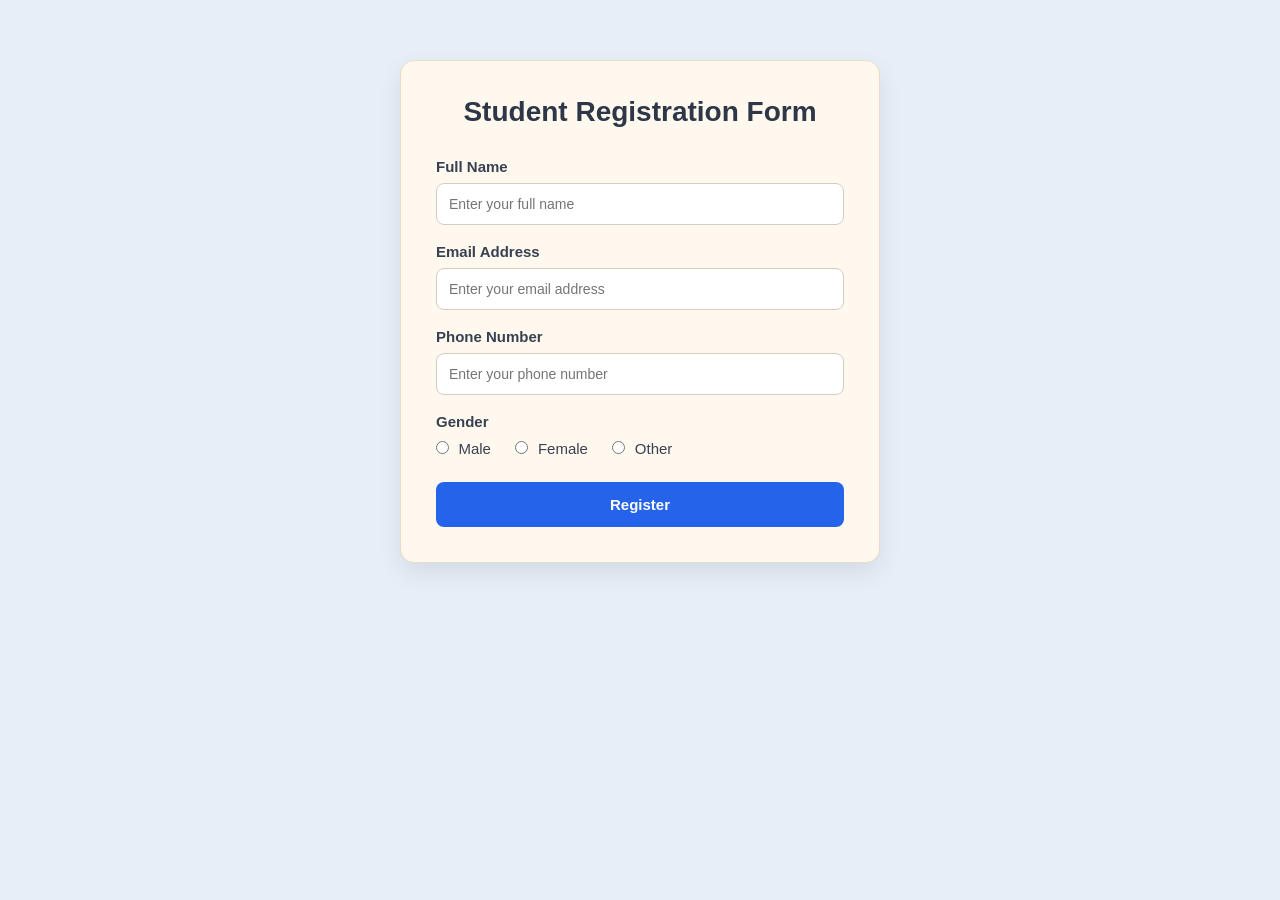
<file: index.html>
<!DOCTYPE html>
<html lang="en">

<head>
    <meta charset="UTF-8">
    <meta name="viewport" content="width=device-width, initial-scale=1.0">
    <title>Student Registration Form</title>

    <style>
        * {
            margin: 0;
            padding: 0;
            box-sizing: border-box;
            font-family: Arial, Helvetica, sans-serif;
        }

        body {
            background-color: #E6EEF8;
            padding-top: 60px;
        }

        .container {
            width: 480px;
            margin: 0 auto;
            background-color: #FFF8EE;
            padding: 35px;
            border-radius: 14px;
            border: 1px solid #E8DCC8;
            box-shadow: 0 10px 25px rgba(0, 0, 0, 0.08);
        }

        h2 {
            text-align: center;
            color: #2D3748;
            font-size: 28px;
            margin-bottom: 30px;
        }

        label {
            display: block;
            margin-bottom: 8px;
            color: #374151;
            font-size: 15px;
            font-weight: 600;
        }

        input[type="text"],
        input[type="email"],
        input[type="tel"] {
            width: 100%;
            padding: 12px;
            margin-bottom: 18px;
            border: 1px solid #D6CDBF;
            border-radius: 8px;
            font-size: 14px;
            background-color: #FFFFFF;
            color: #1F2937;
        }

        input:focus {
            outline: none;
            border-color: #2563EB;
        }

        .gender-box {
            margin-bottom: 24px;
        }

        .gender-options {
            margin-top: 10px;
        }

        .gender-options label {
            display: inline;
            font-weight: normal;
            margin-right: 20px;
        }

        .gender-options input {
            margin-right: 5px;
        }

        button {
            width: 100%;
            padding: 14px;
            border: none;
            border-radius: 8px;
            background-color: #2563EB;
            color: white;
            font-size: 15px;
            font-weight: 600;
            cursor: pointer;
        }

        button:hover {
            background-color: #1D4ED8;
        }
    </style>
</head>

<body>

    <div class="container">
        <h2>Student Registration Form</h2>

        <form>
            <label for="name">Full Name</label>
            <input type="text" id="name" name="name" placeholder="Enter your full name">

            <label for="email">Email Address</label>
            <input type="email" id="email" name="email" placeholder="Enter your email address" required>

            <label for="phone">Phone Number</label>
            <input type="tel" id="phone" name="phone" placeholder="Enter your phone number" pattern="[0-9]{10}"
                required>

            <div class="gender-box">
                <label>Gender</label>

                <div class="gender-options">
                    <input type="radio" id="male" name="gender" value="Male" required>
                    <label for="male">Male</label>

                    <input type="radio" id="female" name="gender" value="Female">
                    <label for="female">Female</label>

                    <input type="radio" id="other" name="gender" value="Other">
                    <label for="other">Other</label>
                </div>
            </div>

            <button type="submit">Register</button>
        </form>
    </div>

</body>

</html>
</file>
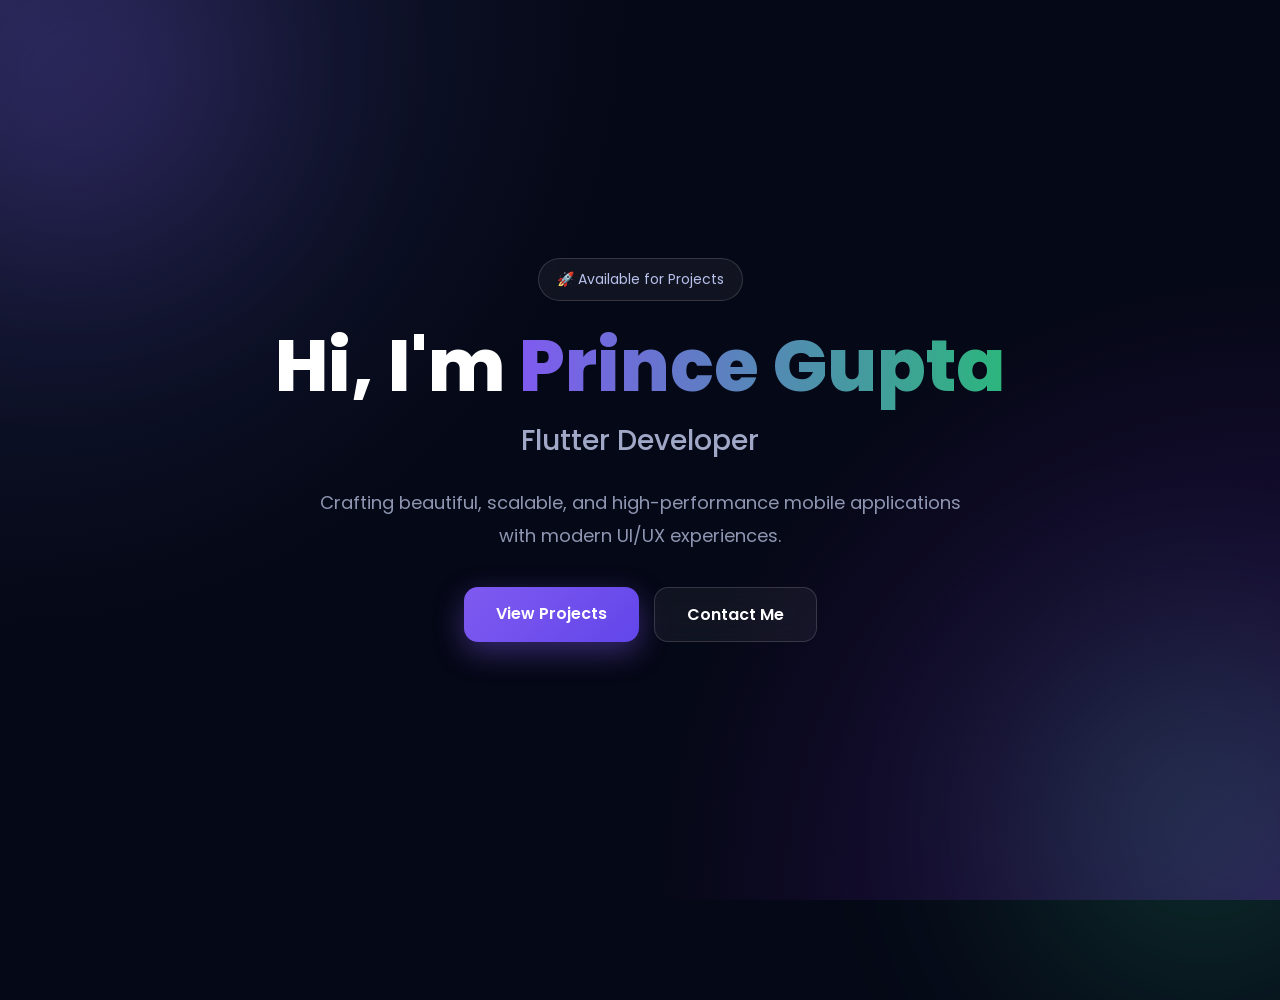
<file: hero.html>
<!DOCTYPE html>
<html lang="en">

<head>
    <meta charset="UTF-8">
    <meta name="viewport" content="width=device-width, initial-scale=1.0">
    <title>Prince Gupta</title>
    <link rel="stylesheet" href="style.css">
</head>

<body>

    <section class="hero">
        <div class="glow glow-1"></div>
        <div class="glow glow-2"></div>

        <div class="hero-content">
            <span class="badge">🚀 Available for Projects</span>

            <h1>
                Hi, I'm <span>Prince Gupta</span>
            </h1>

            <h2>Flutter Developer</h2>

            <p>
                Crafting beautiful, scalable, and high-performance mobile
                applications with modern UI/UX experiences.
            </p>

            <div class="buttons">
                <a href="#" class="btn primary">View Projects</a>
                <a href="#" class="btn secondary">Contact Me</a>
            </div>
        </div>
    </section>

</body>

</html>
</file>
<file: style.css>
@import url('https://fonts.googleapis.com/css2?family=Poppins:wght@300;400;500;600;700;800&display=swap');

* {
    margin: 0;
    padding: 0;
    box-sizing: border-box;
    font-family: 'Poppins', sans-serif;
}

body {
    background: #050816;
    overflow: hidden;
}

.hero {
    position: relative;
    height: 100vh;
    display: flex;
    justify-content: center;
    align-items: center;
    text-align: center;
    background:
        radial-gradient(circle at top left, #1a1f3f 0%, transparent 40%),
        radial-gradient(circle at bottom right, #2a1050 0%, transparent 40%),
        #050816;
}

.hero-content {
    position: relative;
    z-index: 2;
    max-width: 800px;
    padding: 20px;
}

.badge {
    display: inline-block;
    padding: 10px 18px;
    border: 1px solid rgba(255, 255, 255, 0.15);
    border-radius: 50px;
    background: rgba(255, 255, 255, 0.05);
    backdrop-filter: blur(10px);
    color: #b8c1ec;
    font-size: 14px;
    margin-bottom: 25px;
}

.hero h1 {
    font-size: 72px;
    font-weight: 800;
    color: white;
    line-height: 1.1;
}

.hero h1 span {
    background: linear-gradient(90deg, #7f5af0, #2cb67d);
    -webkit-background-clip: text;
    -webkit-text-fill-color: transparent;
}

.hero h2 {
    margin-top: 15px;
    font-size: 28px;
    font-weight: 500;
    color: #a1a8c7;
}

.hero p {
    margin: 25px auto;
    color: #8f96b2;
    max-width: 650px;
    font-size: 18px;
    line-height: 1.8;
}

.buttons {
    display: flex;
    justify-content: center;
    gap: 15px;
    margin-top: 35px;
}

.btn {
    text-decoration: none;
    padding: 14px 32px;
    border-radius: 14px;
    font-weight: 600;
    transition: 0.3s;
}

.primary {
    background: linear-gradient(135deg, #7f5af0, #6246ea);
    color: white;
    box-shadow: 0 10px 30px rgba(127, 90, 240, .4);
}

.primary:hover {
    transform: translateY(-4px);
}

.secondary {
    border: 1px solid rgba(255, 255, 255, 0.15);
    background: rgba(255, 255, 255, 0.05);
    color: white;
    backdrop-filter: blur(12px);
}

.secondary:hover {
    background: rgba(255, 255, 255, 0.1);
}

.glow {
    position: absolute;
    border-radius: 50%;
    filter: blur(120px);
}

.glow-1 {
    width: 350px;
    height: 350px;
    background: #7f5af0;
    top: -100px;
    left: -100px;
    opacity: .25;
}

.glow-2 {
    width: 350px;
    height: 350px;
    background: #2cb67d;
    bottom: -100px;
    right: -100px;
    opacity: .25;
}

@media(max-width:768px) {

    .hero h1 {
        font-size: 48px;
    }

    .hero h2 {
        font-size: 22px;
    }

    .hero p {
        font-size: 16px;
    }

    .buttons {
        flex-direction: column;
        align-items: center;
    }
}
</file>
